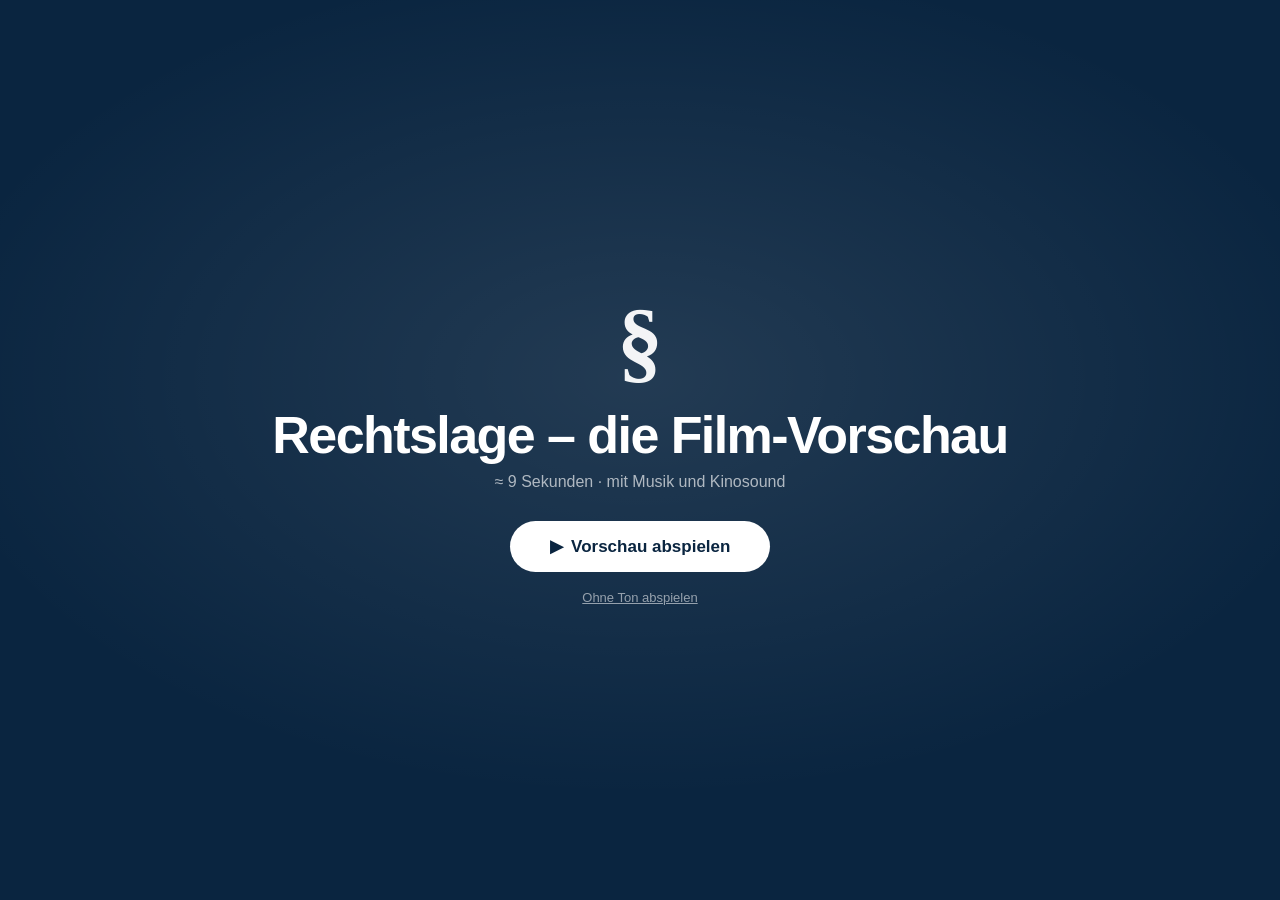
<file: static/intro.html>
<!DOCTYPE html>
<html lang="de">
<head>
<meta charset="utf-8">
<meta name="viewport" content="width=device-width, initial-scale=1">
<title>Rechtslage · Film-Vorschau</title>
<link rel="icon" href="data:image/svg+xml,%3Csvg xmlns='http://www.w3.org/2000/svg' viewBox='0 0 100 100'%3E%3Crect width='100' height='100' rx='22' fill='%230A2540'/%3E%3Ctext x='50' y='68' font-size='52' text-anchor='middle' fill='white' font-family='Georgia'%3E§%3C/text%3E%3C/svg%3E">
<style>
/* =====================================================================
   Kino-Vorschau · dieselben zwei Farben wie die App:
   Porzellanweiß #FFFFFF · Tiefblau #0A2540 (nur Alpha-Abstufungen)
   ===================================================================== */
:root {
  --weiss: #ffffff;
  --blau: #0a2540;
  --schrift: -apple-system, BlinkMacSystemFont, "SF Pro Display", "Segoe UI",
             Inter, Roboto, "Helvetica Neue", Arial, sans-serif;
}
* { margin: 0; padding: 0; box-sizing: border-box; }
html, body { height: 100%; }
body {
  font-family: var(--schrift); background: var(--blau); color: var(--weiss);
  overflow: hidden; -webkit-font-smoothing: antialiased;
  display: grid; place-items: center;
}

/* --- Startdeckel (Browser verlangen eine Geste für Ton) --- */
#deckel {
  position: fixed; inset: 0; z-index: 60; display: grid; place-items: center;
  background: radial-gradient(1200px 700px at 50% 42%, rgba(255,255,255,.10), transparent 60%), var(--blau);
  text-align: center; transition: opacity .5s ease;
}
#deckel.weg { opacity: 0; pointer-events: none; }
#deckel .para { font: 700 92px/1 Georgia, serif; opacity: .95; }
#deckel h1 { font-size: clamp(30px, 5vw, 52px); font-weight: 700; letter-spacing: -.03em; margin: 18px 0 8px; }
#deckel p { color: rgba(255,255,255,.65); font-size: 16px; margin-bottom: 30px; }
.play {
  cursor: pointer; border: 0; font: 600 17px/1 var(--schrift);
  background: var(--weiss); color: var(--blau);
  padding: 17px 40px; border-radius: 980px;
  transition: transform .3s cubic-bezier(.28,.11,.32,1), box-shadow .3s;
}
.play:hover { transform: scale(1.05); box-shadow: 0 18px 50px rgba(255,255,255,.25); }
.leise { display: block; margin: 18px auto 0; background: none; border: 0; color: rgba(255,255,255,.55);
  font: 500 13px var(--schrift); cursor: pointer; text-decoration: underline; }

/* --- Bühne --- */
#buehne { position: fixed; inset: 0; perspective: 1200px; overflow: hidden; }
.licht {
  position: absolute; inset: -20%;
  background: radial-gradient(900px 600px at 50% 40%, rgba(255,255,255,.14), transparent 62%);
  opacity: 0; transition: opacity 1.4s ease;
}
.szene { position: absolute; inset: 0; display: grid; place-items: center; transform-style: preserve-3d; }

/* schwebende Partikel (Paragraphenzeichen) */
.staub { position: absolute; font: 700 22px Georgia, serif; color: rgba(255,255,255,.10);
  animation: schweben 7s ease-in-out infinite; }
@keyframes schweben {
  0%, 100% { transform: translateY(0) rotate(-8deg); }
  50% { transform: translateY(-26px) rotate(8deg); }
}

/* --- 3D-App-Karte --- */
#app3d {
  position: relative; width: min(620px, 72vw); aspect-ratio: 16 / 10.5;
  transform-style: preserve-3d;
  transform: rotateX(58deg) rotateZ(-16deg) translateZ(-500px) scale(.5);
  opacity: 0;
  transition: transform 2.2s cubic-bezier(.22,.9,.3,1), opacity 1.2s ease;
}
#app3d.da { opacity: 1; transform: rotateX(9deg) rotateY(-14deg) translateZ(0) scale(1); }
#app3d.dreht { animation: kreisen 6s ease-in-out infinite; }
@keyframes kreisen {
  0%, 100% { transform: rotateX(9deg) rotateY(-14deg) translateZ(0) scale(1); }
  50% { transform: rotateX(6deg) rotateY(11deg) translateZ(24px) scale(1.02); }
}
.fenster {
  position: absolute; inset: 0; background: var(--weiss); border-radius: 20px;
  box-shadow: 0 60px 120px rgba(0,0,0,.5), 0 0 0 1px rgba(255,255,255,.35);
  color: var(--blau); overflow: hidden; transform: translateZ(0);
}
.fenster .kopf { height: 12%; border-bottom: 1px solid rgba(10,37,64,.12);
  display: flex; align-items: center; gap: 8px; padding: 0 4%; }
.fenster .kopf b { font-size: clamp(11px, 1.5vw, 15px); letter-spacing: -.02em; }
.punkt { width: 9px; height: 9px; border-radius: 50%; background: rgba(10,37,64,.22); }
.fenster .rumpf { padding: 5% 4%; }
.zeile { height: 9px; border-radius: 5px; background: rgba(10,37,64,.12); margin: 3.2% 0; }
.zeile.b { width: 62%; background: rgba(10,37,64,.28); height: 13px; }
.zeile.k { width: 38%; }
.pillen { display: flex; gap: 6px; margin: 4% 0; }
.pille { font: 600 clamp(8px,1.2vw,11px)/1 var(--schrift); background: var(--blau); color: var(--weiss);
  padding: 5px 10px; border-radius: 980px; opacity: 0; transform: translateY(8px);
  transition: opacity .5s ease, transform .5s ease; }
#app3d.dreht .pille { opacity: 1; transform: none; }
.pille:nth-child(2) { transition-delay: .25s; } .pille:nth-child(3) { transition-delay: .5s; }

/* Fortschrittsring über der Karte */
.ring { position: absolute; top: -14%; right: -8%; width: 24%; aspect-ratio: 1;
  transform: translateZ(70px); opacity: 0; transition: opacity .6s ease; }
.ring.da { opacity: 1; }
.ring svg { width: 100%; height: 100%; transform: rotate(-90deg); }
.ring circle { fill: rgba(10,37,64,.92); }
.ring .spur { fill: none; stroke: rgba(255,255,255,.2); stroke-width: 7; }
.ring .lauf { fill: none; stroke: #fff; stroke-width: 7; stroke-linecap: round;
  stroke-dasharray: 264; stroke-dashoffset: 264; }
.ring.laeuft .lauf { transition: stroke-dashoffset 3.4s cubic-bezier(.4,0,.3,1); stroke-dashoffset: 0; }
.ring text { fill: #fff; font: 700 15px var(--schrift); transform: rotate(90deg); transform-origin: 50px 50px; }

/* schwebende Tipps */
.tipp {
  position: absolute; font: 600 clamp(11px, 1.6vw, 14px)/1.35 var(--schrift);
  background: rgba(255,255,255,.10); border: 1px solid rgba(255,255,255,.28);
  backdrop-filter: blur(8px); color: var(--weiss);
  padding: 11px 18px; border-radius: 14px; max-width: 240px;
  opacity: 0; transform: translateY(18px) translateZ(90px);
  transition: opacity .6s ease, transform .6s cubic-bezier(.22,.9,.3,1);
}
.tipp.da { opacity: 1; transform: translateY(0) translateZ(90px); }
.tipp b { display: block; font-size: 10px; text-transform: uppercase; letter-spacing: .1em; opacity: .6; margin-bottom: 3px; }

/* --- Kunde (SVG-Gesicht) --- */
#kunde { position: absolute; bottom: 6%; left: 6%; width: clamp(110px, 15vw, 170px);
  opacity: 0; transform: translateY(30px); transition: opacity .8s ease, transform .8s ease; }
#kunde.da { opacity: 1; transform: none; }
#kunde .braue { transition: transform .45s ease; transform-origin: center; }
#kunde .auge { transition: transform .45s ease; }
#kunde .pupille { transition: transform .5s ease; }
#kunde .mund { transition: d .45s ease; }
/* prüfend: Pupillen wandern */
#kunde.prueft .pupille { animation: lesen 1.6s ease-in-out infinite; }
@keyframes lesen { 0%,100% { transform: translateX(-3px); } 50% { transform: translateX(3.5px); } }
/* gespannt: Brauen hoch, Augen weit */
#kunde.gespannt .braue.l { transform: translateY(-5px) rotate(-8deg); }
#kunde.gespannt .braue.r { transform: translateY(-5px) rotate(8deg); }
#kunde.gespannt .auge { transform: scale(1.25); transform-origin: center; }
#kunde.gespannt { animation: zittern .18s linear infinite; }
@keyframes zittern { 0%,100% { transform: translateX(0); } 50% { transform: translateX(1.2px); } }
/* begeistert */
#kunde.freut .braue { transform: translateY(-4px); }
.sprechblase { position: absolute; bottom: 105%; left: 55%; white-space: nowrap;
  font: 600 13px var(--schrift); background: var(--weiss); color: var(--blau);
  padding: 8px 14px; border-radius: 14px 14px 14px 3px;
  opacity: 0; transform: translateY(8px) scale(.9); transition: all .4s cubic-bezier(.22,.9,.3,1); }
.sprechblase.da { opacity: 1; transform: none; }

/* --- Sterne-Bewertung --- */
#bewertung { position: absolute; top: 12%; left: 50%; transform: translateX(-50%);
  display: flex; gap: clamp(6px, 1.4vw, 14px); z-index: 5; }
.stern { width: clamp(34px, 6vw, 60px); aspect-ratio: 1; opacity: 0;
  transform: scale(3) rotate(-40deg); filter: drop-shadow(0 10px 30px rgba(255,255,255,.35)); }
.stern.da { animation: einschlag .45s cubic-bezier(.2,1.4,.4,1) forwards; }
@keyframes einschlag { to { opacity: 1; transform: scale(1) rotate(0); } }
.stern path { fill: var(--weiss); }

/* --- Finale: Slogan --- */
#finale { position: fixed; inset: 0; z-index: 40; display: grid; place-items: center;
  background: var(--blau); opacity: 0; pointer-events: none; transition: opacity .9s ease; text-align: center; }
#finale.da { opacity: 1; pointer-events: auto; }
#finale .para { font: 700 64px/1 Georgia, serif; opacity: 0; transform: scale(2.4);
  transition: all .7s cubic-bezier(.2,1.3,.4,1); }
#finale.da .para { opacity: .95; transform: none; }
#finale h2 { font-size: clamp(34px, 6.5vw, 72px); font-weight: 700; letter-spacing: -.03em;
  margin: 22px 0 10px; opacity: 0; transform: translateY(26px); transition: all .8s .35s cubic-bezier(.22,.9,.3,1); }
#finale.da h2 { opacity: 1; transform: none; }
#finale .slogan { font-size: clamp(17px, 2.6vw, 26px); color: rgba(255,255,255,.72);
  letter-spacing: -.01em; opacity: 0; transition: opacity .9s .9s ease; }
#finale.da .slogan { opacity: 1; }
#finale .aktionen { margin-top: 40px; opacity: 0; transition: opacity .8s 1.6s ease; display: flex; gap: 14px; justify-content: center; }
#finale.da .aktionen { opacity: 1; }
.nochmal { cursor: pointer; border: 0; font: 600 15px var(--schrift); background: transparent;
  color: var(--weiss); padding: 15px 30px; border-radius: 980px; box-shadow: inset 0 0 0 1.5px rgba(255,255,255,.6); }
.nochmal:hover { background: rgba(255,255,255,.1); }
a.start { text-decoration: none; font: 600 15px var(--schrift); background: var(--weiss);
  color: var(--blau); padding: 15px 34px; border-radius: 980px; display: inline-block; }
a.start:hover { transform: scale(1.04); }

/* Überspringen */
#skip { position: fixed; right: 22px; bottom: 20px; z-index: 55; border: 0; cursor: pointer;
  font: 600 12px var(--schrift); color: rgba(255,255,255,.55); background: rgba(255,255,255,.08);
  padding: 9px 16px; border-radius: 980px; opacity: 0; transition: opacity .5s; }
#skip.da { opacity: 1; }
#skip:hover { color: #fff; }

@media (prefers-reduced-motion: reduce) {
  * { animation: none !important; transition-duration: .01s !important; }
}
</style>
</head>
<body>

<div id="deckel">
  <div>
    <div class="para">§</div>
    <h1>Rechtslage – die Film-Vorschau</h1>
    <p>≈ 9 Sekunden · mit Musik und Kinosound</p>
    <button class="play" id="play">▶&ensp;Vorschau abspielen</button>
    <button class="leise" id="playLeise">Ohne Ton abspielen</button>
  </div>
</div>

<div id="buehne">
  <div class="licht" id="licht"></div>
  <div class="szene">
    <div id="app3d">
      <div class="fenster">
        <div class="kopf"><span class="punkt"></span><span class="punkt"></span><span class="punkt"></span>
          <b>&nbsp;§ Rechtslage · Fallakte</b></div>
        <div class="rumpf">
          <div class="zeile b"></div>
          <div class="zeile"></div><div class="zeile k"></div>
          <div class="pillen"><span class="pille">BGB § 536</span><span class="pille">BGB § 556</span><span class="pille">KSchG § 4</span></div>
          <div class="zeile"></div><div class="zeile k"></div>
        </div>
      </div>
      <div class="ring" id="ring">
        <svg viewBox="0 0 100 100">
          <circle cx="50" cy="50" r="50"></circle>
          <circle class="spur" cx="50" cy="50" r="42"></circle>
          <circle class="lauf" cx="50" cy="50" r="42"></circle>
          <text x="50" y="55" text-anchor="middle">prüft…</text>
        </svg>
      </div>
    </div>

    <div class="tipp" id="tipp1" style="top:16%; left:8%"><b>Tipp 1</b>Fristen werden automatisch aus deinen Dokumenten erkannt.</div>
    <div class="tipp" id="tipp2" style="top:34%; right:6%"><b>Tipp 2</b>Jede Einschätzung zitiert echte Gesetzestexte mit Fassungsstand.</div>
    <div class="tipp" id="tipp3" style="bottom:14%; right:12%"><b>Tipp 3</b>Fertige Schreiben in einem Klick – geprüft und verschlüsselt.</div>
  </div>

  <div id="kunde">
    <div class="sprechblase" id="blase">Hmm … was sagt das Gesetz?</div>
    <svg viewBox="0 0 120 120">
      <circle cx="60" cy="60" r="52" fill="#ffffff"></circle>
      <circle cx="60" cy="60" r="52" fill="none" stroke="rgba(10,37,64,.2)" stroke-width="2"></circle>
      <path class="braue l" d="M32 42 Q42 36 52 41" stroke="#0a2540" stroke-width="4" fill="none" stroke-linecap="round"></path>
      <path class="braue r" d="M68 41 Q78 36 88 42" stroke="#0a2540" stroke-width="4" fill="none" stroke-linecap="round"></path>
      <g class="auge"><circle cx="43" cy="55" r="7.5" fill="none" stroke="#0a2540" stroke-width="3"></circle>
        <circle class="pupille" cx="43" cy="55" r="3.4" fill="#0a2540"></circle></g>
      <g class="auge"><circle cx="77" cy="55" r="7.5" fill="none" stroke="#0a2540" stroke-width="3"></circle>
        <circle class="pupille" cx="77" cy="55" r="3.4" fill="#0a2540"></circle></g>
      <path class="mund" id="mund" d="M46 82 Q60 84 74 82" stroke="#0a2540" stroke-width="4" fill="none" stroke-linecap="round"></path>
    </svg>
  </div>

  <div id="bewertung"></div>
</div>

<div id="finale">
  <div>
    <div class="para">§</div>
    <h2>Rechtslage. Klar geprüft.</h2>
    <p class="slogan">Dein Recht. Schwarz auf Weiß – in Minuten statt Wochen.</p>
    <div class="aktionen">
      <a class="start" href="/">App starten</a>
      <button class="nochmal" onclick="location.reload()">Noch einmal ansehen</button>
    </div>
  </div>
</div>

<button id="skip" onclick="location.href='/'">Überspringen →</button>

<script>
"use strict";
/* ============================================================
   Regie: ~9,5 s Choreografie + generierter Soundtrack (WebAudio)
   0,0–1,4  Licht an, Riser beginnt
   0,8–3,2  3D-App fliegt ein, Kunde erscheint, prüft (Pupillen wandern)
   2,2–5,6  Tipps 1–3, Puls-Beat, Fortschrittsring läuft
   5,6–6,6  Spannung: gespannte Mimik, Musik zieht an
   6,6–8,2  KINOSCHLAG: 5 Sterne schlagen ein, Kunde strahlt
   8,2–9,5  Finale: Slogan + Schlussakkord
   ============================================================ */

const $ = (id) => document.getElementById(id);
let audio = null;

function ton(mit) {
  if (!mit) return null;
  const ctx = new (window.AudioContext || window.webkitAudioContext)();
  const master = ctx.createGain(); master.gain.value = 0.55; master.connect(ctx.destination);
  const t0 = ctx.currentTime + 0.05;

  const osz = (typ, freq, start, dauer, spitze, ziel) => {
    const o = ctx.createOscillator(), g = ctx.createGain();
    o.type = typ; o.frequency.setValueAtTime(freq, t0 + start);
    if (ziel) o.frequency.exponentialRampToValueAtTime(ziel, t0 + start + dauer);
    g.gain.setValueAtTime(0.0001, t0 + start);
    g.gain.exponentialRampToValueAtTime(spitze, t0 + start + Math.min(0.4, dauer / 3));
    g.gain.exponentialRampToValueAtTime(0.0001, t0 + start + dauer);
    o.connect(g); g.connect(master);
    o.start(t0 + start); o.stop(t0 + start + dauer + 0.1);
  };
  const rauschen = (start, dauer, spitze, tiefpass) => {
    const puffer = ctx.createBuffer(1, ctx.sampleRate * dauer, ctx.sampleRate);
    const d = puffer.getChannelData(0);
    for (let i = 0; i < d.length; i++) d[i] = (Math.random() * 2 - 1) * (1 - i / d.length);
    const q = ctx.createBufferSource(); q.buffer = puffer;
    const f = ctx.createBiquadFilter(); f.type = "lowpass"; f.frequency.value = tiefpass;
    const g = ctx.createGain(); g.gain.value = spitze;
    q.connect(f); f.connect(g); g.connect(master); q.start(t0 + start);
  };

  /* Grunddrohne + Riser (0–6,6 s): dunkel, kinoartig */
  osz("sine", 55, 0, 6.8, 0.30);
  osz("sawtooth", 110, 0, 6.8, 0.05, 220);          // langsam steigende Spannung
  osz("sawtooth", 110.7, 0, 6.8, 0.05, 221.5);      // leicht verstimmt = Filmschwebung
  /* Herzschlag-Puls während der Prüfung */
  for (let i = 0; i < 7; i++) osz("sine", 72, 1.2 + i * 0.75, 0.22, 0.22);
  /* Ticks zu den Tipps */
  [2.3, 3.4, 4.5].forEach(s => osz("triangle", 1320, s, 0.09, 0.12));
  /* Spannungs-Tremolo (5,6–6,6 s) */
  for (let i = 0; i < 8; i++) osz("sawtooth", 165 + i * 14, 5.6 + i * 0.12, 0.3, 0.05);
  /* KINOSCHLAG bei 6,6 s: Sub-Boom + Crash */
  osz("sine", 150, 6.6, 1.3, 0.9, 38);
  rauschen(6.6, 1.4, 0.5, 3200);
  /* Sterne-Pings */
  [6.85, 7.1, 7.35, 7.6, 7.85].forEach((s, i) => osz("triangle", 880 + i * 140, s, 0.35, 0.2));
  /* Schlussakkord (8,2 s): Dur, warm */
  [262, 330, 392, 523].forEach(f => osz("sine", f, 8.2, 2.6, 0.16));
  osz("sine", 65.4, 8.2, 2.8, 0.25);
  return ctx;
}

function film(mitTon) {
  $("deckel").classList.add("weg");
  $("skip").classList.add("da");
  audio = ton(mitTon);

  /* Staub-Paragraphen zufällig verteilen */
  const szene = document.querySelector(".szene");
  for (let i = 0; i < 14; i++) {
    const s = document.createElement("span");
    s.className = "staub"; s.textContent = "§";
    s.style.left = Math.random() * 96 + "%";
    s.style.top = Math.random() * 92 + "%";
    s.style.animationDelay = (Math.random() * -7) + "s";
    s.style.fontSize = (14 + Math.random() * 22) + "px";
    szene.appendChild(s);
  }

  const zeit = (ms, fn) => setTimeout(fn, ms);
  const kunde = $("kunde"), mund = $("mund");

  zeit(100,  () => $("licht").style.opacity = 1);
  zeit(800,  () => { $("app3d").classList.add("da"); });
  zeit(1400, () => { kunde.classList.add("da", "prueft"); $("blase").classList.add("da"); });
  zeit(2600, () => $("app3d").classList.add("dreht"));
  zeit(2300, () => $("tipp1").classList.add("da"));
  zeit(3400, () => $("tipp2").classList.add("da"));
  zeit(4500, () => $("tipp3").classList.add("da"));
  zeit(2200, () => { $("ring").classList.add("da"); requestAnimationFrame(() => $("ring").classList.add("laeuft")); });

  /* Spannung */
  zeit(5600, () => {
    kunde.classList.remove("prueft"); kunde.classList.add("gespannt");
    $("blase").textContent = "Und …?!";
    mund.setAttribute("d", "M50 84 Q60 79 70 84");            // angespannter Mund
    document.querySelector("#ring text").textContent = "…";
  });

  /* Kinoschlag + Sterne */
  zeit(6600, () => {
    kunde.classList.remove("gespannt"); kunde.classList.add("freut");
    mund.setAttribute("d", "M44 78 Q60 96 76 78");            // strahlendes Lächeln
    $("blase").textContent = "★★★★★ Alles klar!";
    document.querySelector("#ring text").textContent = "✓";
    const bewertung = $("bewertung");
    const sternPfad = "M50 6 L61 38 L95 38 L67 58 L78 92 L50 71 L22 92 L33 58 L5 38 L39 38 Z";
    for (let i = 0; i < 5; i++) {
      const w = document.createElementNS("http://www.w3.org/2000/svg", "svg");
      w.setAttribute("viewBox", "0 0 100 100"); w.classList.add("stern");
      w.innerHTML = `<path d="${sternPfad}"></path>`;
      bewertung.appendChild(w);
      zeit(250 * i + 200, () => w.classList.add("da"));
    }
    /* Kamera-Wackler beim Einschlag */
    document.body.animate(
      [{ transform: "translate(0,0)" }, { transform: "translate(-7px,5px)" },
       { transform: "translate(6px,-4px)" }, { transform: "translate(-3px,2px)" },
       { transform: "translate(0,0)" }],
      { duration: 450, easing: "ease-out" });
  });

  /* Finale mit Slogan */
  zeit(8200, () => { $("finale").classList.add("da"); $("skip").classList.remove("da"); });
}

$("play").addEventListener("click", () => film(true));
$("playLeise").addEventListener("click", () => film(false));
</script>
</body>
</html>
</file>
